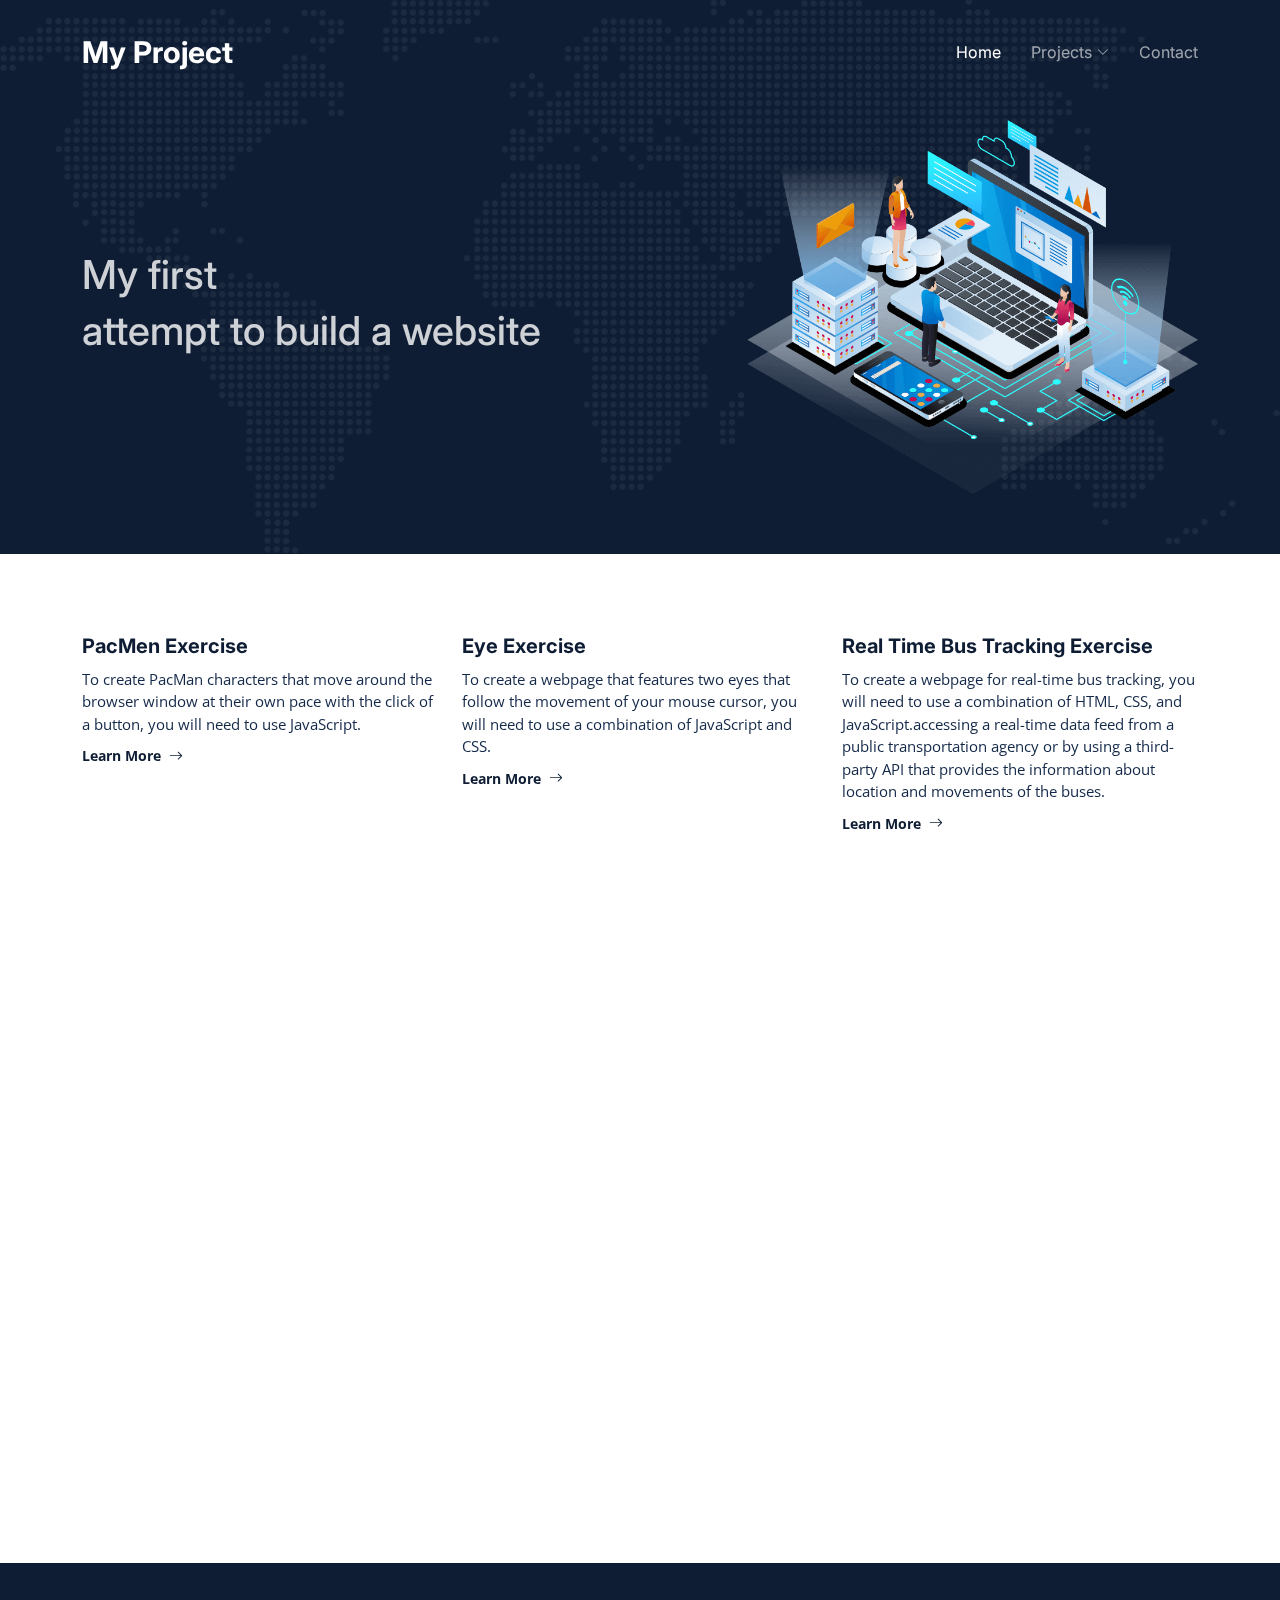
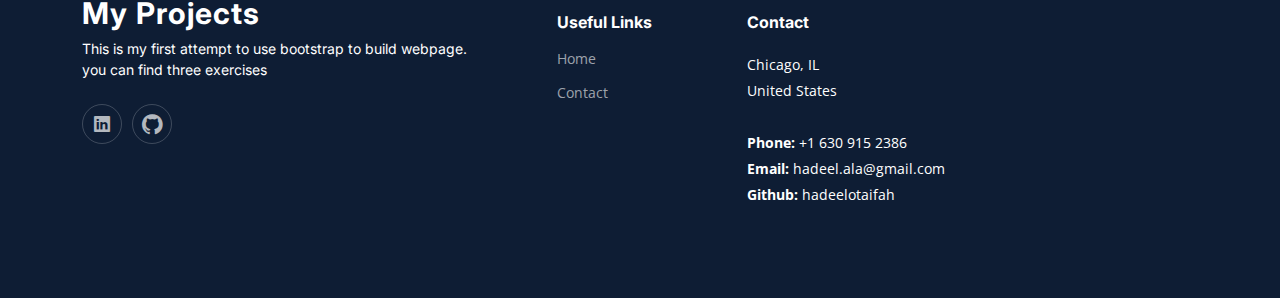
<file: index.html>
<!DOCTYPE html>
<html lang="en">

<head>
  <meta charset="utf-8">
  <meta content="width=device-width, initial-scale=1.0" name="viewport">

  <title>My Project</title>
  <meta content="" name="description">
  <meta content="" name="keywords">

  <!-- Favicons -->
  <link href="assets/img/grad2.png" rel="icon">
  <link href="assets/img/grad2.png" rel="apple-touch-icon">

  <!-- Google Fonts -->
  <link rel="preconnect" href="https://fonts.googleapis.com">
  <link rel="preconnect" href="https://fonts.gstatic.com" crossorigin>
  <link href="https://fonts.googleapis.com/css2?family=Open+Sans:ital,wght@0,300;0,400;0,500;0,600;0,700;1,300;1,400;1,600;1,700&family=Poppins:ital,wght@0,300;0,400;0,500;0,600;0,700;1,300;1,400;1,500;1,600;1,700&family=Inter:ital,wght@0,300;0,400;0,500;0,600;0,700;1,300;1,400;1,500;1,600;1,700&display=swap" rel="stylesheet">

  <!-- Vendor CSS Files -->
  <link href="assets/vendor/bootstrap/css/bootstrap.min.css" rel="stylesheet">
  <link href="assets/vendor/bootstrap-icons/bootstrap-icons.css" rel="stylesheet">
  <link href="assets/vendor/fontawesome-free/css/all.min.css" rel="stylesheet">
  <link href="assets/vendor/glightbox/css/glightbox.min.css" rel="stylesheet">
  <link href="assets/vendor/swiper/swiper-bundle.min.css" rel="stylesheet">
  <link href="assets/vendor/aos/aos.css" rel="stylesheet">

  <!-- Template Main CSS File -->
  <link href="assets/css/main.css" rel="stylesheet">

  <!-- =======================================================
  * Template Name: Logis - v1.3.0
  * Template URL: https://bootstrapmade.com/logis-bootstrap-logistics-website-template/
  * Author: BootstrapMade.com
  * License: https://bootstrapmade.com/license/
  ======================================================== -->
</head>

<body>

  <!-- ======= Header ======= -->
  <header id="header" class="header d-flex align-items-center fixed-top">

  </header><!-- End Header -->
  <!-- End Header -->
 

  <!-- ======= Hero Section ======= -->
  <section id="hero" class="hero d-flex align-items-center">
    <div class="container">
      <div class="row gy-4 d-flex justify-content-between">
        <div class="col-lg-6 order-2 order-lg-1 d-flex flex-column justify-content-center">
          <h1 data-aos="fade-up">My first</h1>
          <h1 data-aos="fade-up" data-aos-delay="100">attempt to build a website</h1>

          
          
        </div>

        <div class="col-lg-5 order-1 order-lg-2 hero-img" data-aos="zoom-out">
          <img src="assets\img\hero-img.png" class="img-fluid mb-3 mb-lg-0" alt="">
          
        </div>

      </div>
    </div>
  </section><!-- End Hero Section -->

  <main id="main">

    <!-- ======= Featured Services Section ======= -->
    <section id="featured-services" class="featured-services">
      <div class="container">

        <div class="row gy-4">

          <div class="col-lg-4 col-md-6 service-item d-flex" data-aos="fade-up">
            <div> 
            
            </div>
            <div>
              <h4 class="title">PacMen Exercise</h4>
              <p class="description">To create PacMan characters that move around the browser window at their own pace with the click of a button, you will need to use JavaScript.</p>
              <a href="Project1.html" class="readmore stretched-link"><span>Learn More</span><i class="bi bi-arrow-right"></i></a>
            </div>
          </div>
          <!-- End Service Item -->

          <div class="col-lg-4 col-md-6 service-item d-flex" data-aos="fade-up" data-aos-delay="100">
            <div> </div>
            <div>
              <h4 class="title">Eye Exercise </h4>
              <p class="description">To create a webpage that features two eyes that follow the movement of your mouse cursor, you will need to use a combination of JavaScript and CSS. </p>
              <a href="project2.html" class="readmore stretched-link"><span>Learn More</span><i class="bi bi-arrow-right"></i></a>
            </div>
          </div><!-- End Service Item -->

          <div class="col-lg-4 col-md-6 service-item d-flex" data-aos="fade-up" data-aos-delay="200">
            
            <div>
              <h4 class="title">Real Time Bus Tracking Exercise </h4>
              <p class="description">To create a webpage for real-time bus tracking, you will need to use a combination of HTML, CSS, and JavaScript.accessing a real-time data feed from a public transportation agency or by using a third-party API that provides the information about location and movements of the buses.</p>
              <a href="project3.html" class="readmore stretched-link"><span>Learn More</span><i class="bi bi-arrow-right"></i></a>
            </div>
          </div><!-- End Service Item -->

        </div>

      </div>
    </section><!-- End Featured Services Section -->

    <!-- ======= About Us Section ======= -->
    <section id="about" class="about pt-0">
      <div class="container" data-aos="fade-up">

        <div class="row gy-4">
          <div class="col-lg-6 position-relative align-self-start order-lg-last order-first">
            <img src="assets\img\icon3s.jpeg" class="img-fluid" alt=""  width="500"  style="vertical-align:middle;margin:50px 0px">
            
          </div>
          <div class="col-lg-6 content order-last  order-lg-first">
            <h3>About ME</h3>
            <p>
              My name is Hadeel Otaifah and I am a mechanical engineer with more than 7 years of experience in this field. I have been responsible for the design and development of various mechanical systems and components, as well as their testing and deployment.

I am currently studying Software Development to expand my skill set and further my career. I am passionate about using my technical expertise to change my life and am always looking for new opportunities to learn and grow.
            </p>
            <ul>
              <li data-aos="fade-up" data-aos-delay="100">
                <img src="assets\img\icon3s.jpeg"  width="50"  style="vertical-align:middle;margin:0px 30px">

                <div>
                  <h5>Graduation</h5>
                  <p> University Of Technology<br>
                   IRAQ - Baghdad<br>
                   2001<br>
                </p>
                </div>
              </li>
              
              <li data-aos="fade-up" data-aos-delay="300">
                <img src="assets\img\con2.png"  width="40"  style="vertical-align:middle;margin:0px 30px">

                <div>
                  <h5>Contact</h5>
                  <p>
                    Chicago, IL<br>
                    United States <br><br>
                    <strong>Phone:</strong> +1 630 915 2386<br>
                    <strong>Email:</strong> hadeel.ala@gmail.com<br>
                    
                  </p>
                </div>
              </li>
            </ul>
          </div>
        </div>

      </div>
    </section><!-- End About Us Section -->

    
    

  </main><!-- End #main -->

  <!-- ======= Footer ======= -->
  <footer id="footer" class="footer">

    

  </footer><!-- End Footer -->
  <!-- End Footer -->

  <a href="#" class="scroll-top d-flex align-items-center justify-content-center"><i class="bi bi-arrow-up-short"></i></a>

  <div id="preloader"></div>

  <!-- Vendor JS Files -->
  <script src="assets/vendor/bootstrap/js/bootstrap.bundle.min.js"></script>
  <script src="assets/vendor/purecounter/purecounter_vanilla.js"></script>
  <script src="assets/vendor/glightbox/js/glightbox.min.js"></script>
  <script src="assets/vendor/swiper/swiper-bundle.min.js"></script>
  <script src="assets/vendor/aos/aos.js"></script>
  <script src="assets/vendor/php-email-form/validate.js"></script>
  <link rel="stylesheet" href="https://cdnjs.cloudflare.com/ajax/libs/font-awesome/4.7.0/css/font-awesome.min.css">
  <!-- menus JS Files -->
  <script src="assets/menu/menu-data.js"></script>
  <script src="assets/menu/menu-gen.js"></script>
  <!-- footer JS Files -->
  <script src="assets/menu/footer-gen.js"></script>
  
  


  <!-- Template Main JS File -->
  <script src="assets/js/main.js"></script>

</body>

</html>
</file>
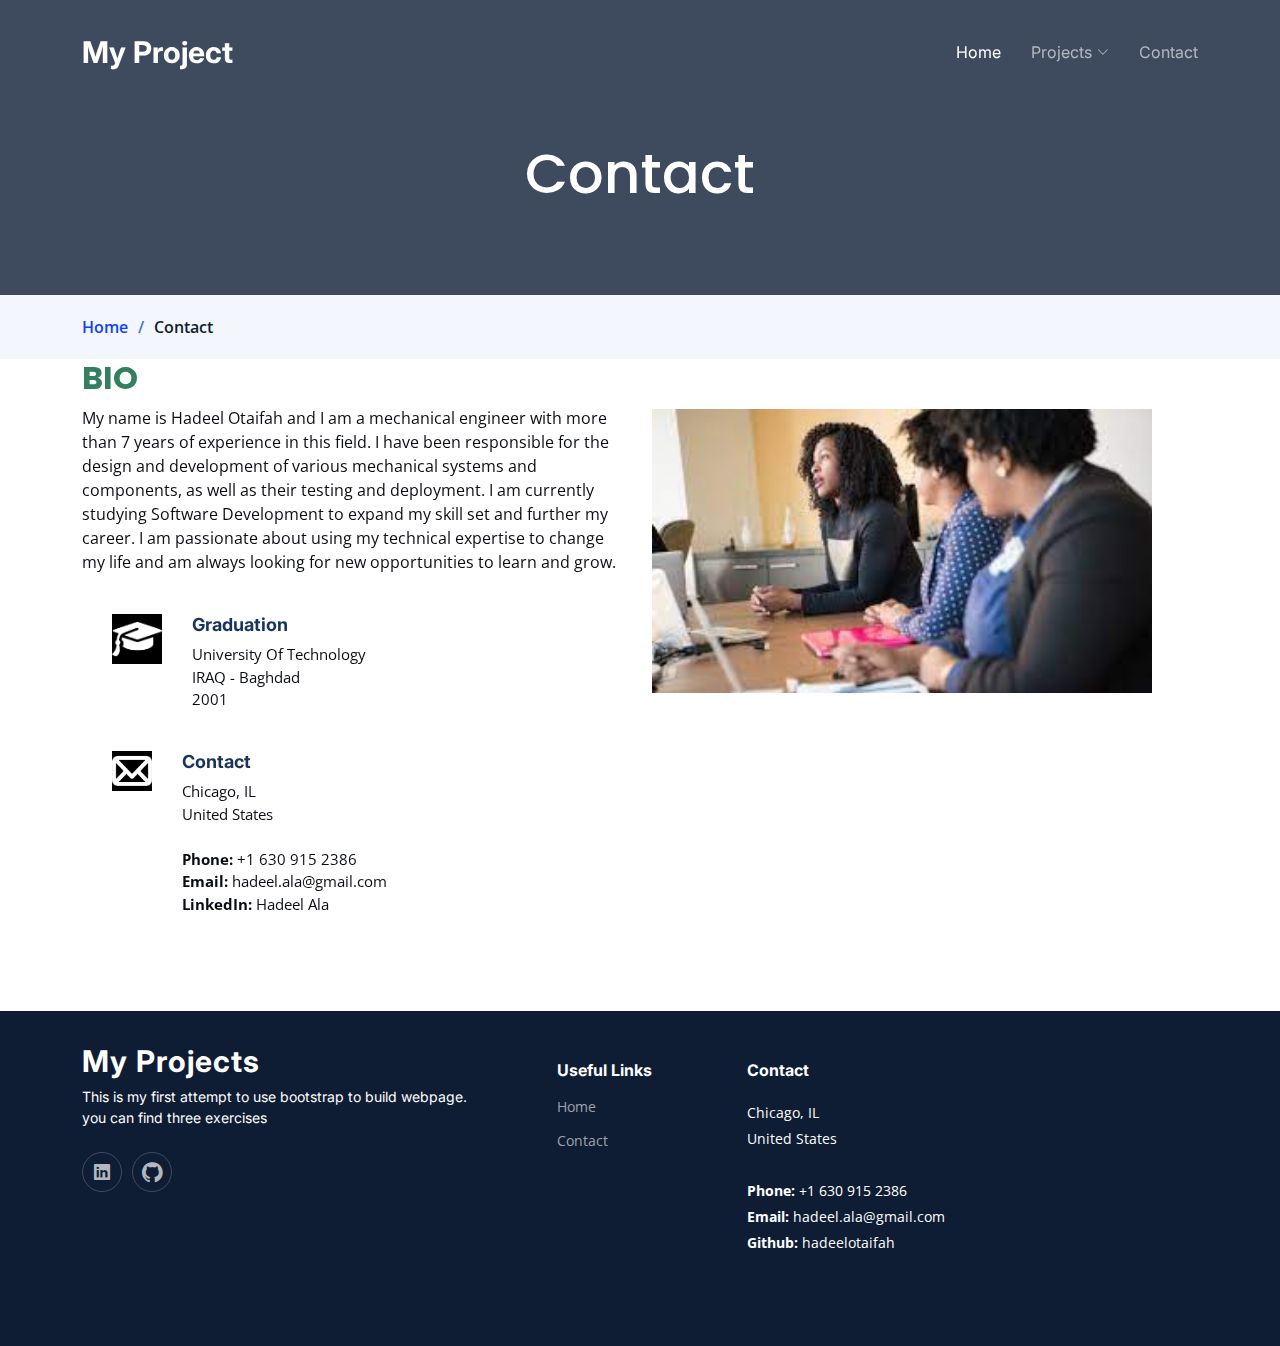
<file: contact.html>
<!DOCTYPE html>
<html lang="en">

<head>
  <meta charset="utf-8">
  <meta content="width=device-width, initial-scale=1.0" name="viewport">

  <title>My Project</title>
  <meta content="" name="description">
  <meta content="" name="keywords">

  <!-- Favicons -->
  <link href="assets/img/grad2.png" rel="icon">
  <link href="assets/img/grad2.png" rel="apple-touch-icon">

  <!-- Google Fonts -->
  <link rel="preconnect" href="https://fonts.googleapis.com">
  <link rel="preconnect" href="https://fonts.gstatic.com" crossorigin>
  <link href="https://fonts.googleapis.com/css2?family=Open+Sans:ital,wght@0,300;0,400;0,500;0,600;0,700;1,300;1,400;1,600;1,700&family=Poppins:ital,wght@0,300;0,400;0,500;0,600;0,700;1,300;1,400;1,500;1,600;1,700&family=Inter:ital,wght@0,300;0,400;0,500;0,600;0,700;1,300;1,400;1,500;1,600;1,700&display=swap" rel="stylesheet">

  <!-- Vendor CSS Files -->
  <link href="assets/vendor/bootstrap/css/bootstrap.min.css" rel="stylesheet">
  <link href="assets/vendor/bootstrap-icons/bootstrap-icons.css" rel="stylesheet">
  <link href="assets/vendor/fontawesome-free/css/all.min.css" rel="stylesheet">
  <link href="assets/vendor/glightbox/css/glightbox.min.css" rel="stylesheet">
  <link href="assets/vendor/swiper/swiper-bundle.min.css" rel="stylesheet">
  <link href="assets/vendor/aos/aos.css" rel="stylesheet">

  <!-- Template Main CSS File -->
  <link href="assets/css/main.css" rel="stylesheet">

  <!-- =======================================================
  * Template Name: Logis - v1.3.0
  * Template URL: https://bootstrapmade.com/logis-bootstrap-logistics-website-template/
  * Author: BootstrapMade.com
  * License: https://bootstrapmade.com/license/
  ======================================================== -->
</head>

<body>

  <!-- ======= Header ======= -->
  <header id="header" class="header d-flex align-items-center fixed-top">
    
  </header><!-- End Header -->
  <!-- End Header -->

  <main id="main">

    <!-- ======= Breadcrumbs ======= -->
    <div class="breadcrumbs">
      <div class="page-header d-flex align-items-center">
        <div class="container position-relative">
          <div class="row d-flex justify-content-center">
            <div class="col-lg-6 text-center">
              <h2>Contact</h2>

              
           
                
              </div>
          </div>
        </div>
      </div>
      <nav>
        <div class="container">
          <ol>
            <li><a href="index.html">Home</a></li>
            <li>Contact</li>
          </ol>
        </div>
      </nav>
    </div><!-- End Breadcrumbs -->

    <!-- ======= About Us Section ======= -->
    <section id="about" class="about pt-0">
      <div class="container" data-aos="fade-up">

        <div class="row gy-4">
          <div class="col-lg-6 position-relative align-self-start order-lg-last order-first">
            <img src="assets\img\team.jpeg" class="img-fluid" alt=""  width="500"  style="vertical-align:middle;margin:50px 0px">
         
          </div>
          <div class="col-lg-6 content order-last  order-lg-first">
            <h3>BIO</h3>
            <h> My name is Hadeel Otaifah and I am a mechanical engineer with more than 7 years of experience in this field. I have been responsible for the design and development of various mechanical systems and components, as well as their testing and deployment.

              I am currently studying Software Development to expand my skill set and further my career. I am passionate about using my technical expertise to change my life and am always looking for new opportunities to learn and grow.</h>
            <ul>
              <li data-aos="fade-up" data-aos-delay="100">
                <img src="assets\img\grad2.png"  width="50"  style="vertical-align:middle;margin:0px 30px">

                <div>
                  <h5>Graduation</h5>
                  <p> University Of Technology<br>
                   IRAQ - Baghdad<br>
                   2001<br>
                </p>
                </div>
              </li>
              
              <li data-aos="fade-up" data-aos-delay="300">
                <img src="assets\img\con2.png"  width="40"  style="vertical-align:middle;margin:0px 30px">
                <div>
                  <h5>Contact</h5>
                  <p>
                    Chicago, IL<br>
                    United States <br><br>
                    <strong>Phone:</strong> +1 630 915 2386<br>
                    <strong>Email:</strong> hadeel.ala@gmail.com<br>
                    <strong>LinkedIn:</strong> Hadeel Ala<br>
                  </p>
                </div>
              </li>
            </ul>
          </div>
        </div>

      </div>
    </section><!-- End About Us Section -->

  </main><!-- End #main -->

  <!-- ======= Footer ======= -->
  <footer id="footer" class="footer">

    <div class="container">
      <div class="row gy-4">
        <div class="col-lg-5 col-md-12 footer-info">
          <a href="index.html" class="logo d-flex align-items-center">
            <span>Logis</span>
          </a>
          <p>Cras fermentum odio eu feugiat lide par naso tierra. Justo eget nada terra videa magna derita valies darta donna mare fermentum iaculis eu non diam phasellus.</p>
          <div class="social-links d-flex mt-4">
            <a href="#" class="twitter"><i class="bi bi-twitter"></i></a>
            <a href="#" class="facebook"><i class="bi bi-facebook"></i></a>
            <a href="#" class="instagram"><i class="bi bi-instagram"></i></a>
            <a href="#" class="linkedin"><i class="bi bi-linkedin"></i></a>
          </div>
        </div>

        <div class="col-lg-2 col-6 footer-links">
          <h4>Useful Links</h4>
          <ul>
            <li><a href="#">Home</a></li>
            <li><a href="#">About us</a></li>
            <li><a href="#">Services</a></li>
            <li><a href="#">Terms of service</a></li>
            <li><a href="#">Privacy policy</a></li>
          </ul>
        </div>

        <div class="col-lg-2 col-6 footer-links">
          <h4>Our Services</h4>
          <ul>
            <li><a href="#">Web Design</a></li>
            <li><a href="#">Web Development</a></li>
            <li><a href="#">Product Management</a></li>
            <li><a href="#">Marketing</a></li>
            <li><a href="#">Graphic Design</a></li>
          </ul>
        </div>

        <div class="col-lg-3 col-md-12 footer-contact text-center text-md-start">
          <h4>Contact Us</h4>
          <p>
            A108 Adam Street <br>
            New York, NY 535022<br>
            United States <br><br>
            <strong>Phone:</strong> +1 5589 55488 55<br>
            <strong>Email:</strong> info@example.com<br>
          </p>

        </div>

      </div>
    </div>

    <div class="container mt-4">
      <div class="copyright">
        &copy; Copyright <strong><span>Logis</span></strong>. All Rights Reserved
      </div>
      <div class="credits">
        <!-- All the links in the footer should remain intact. -->
        <!-- You can delete the links only if you purchased the pro version. -->
        <!-- Licensing information: https://bootstrapmade.com/license/ -->
        <!-- Purchase the pro version with working PHP/AJAX contact form: https://bootstrapmade.com/logis-bootstrap-logistics-website-template/ -->
        Designed by <a href="https://bootstrapmade.com/">BootstrapMade</a>
      </div>
    </div>

  </footer><!-- End Footer -->
  <!-- End Footer -->

  <a href="#" class="scroll-top d-flex align-items-center justify-content-center"><i class="bi bi-arrow-up-short"></i></a>

  <div id="preloader"></div>

  <!-- Vendor JS Files -->
  <script src="assets/vendor/bootstrap/js/bootstrap.bundle.min.js"></script>
  <script src="assets/vendor/purecounter/purecounter_vanilla.js"></script>
  <script src="assets/vendor/glightbox/js/glightbox.min.js"></script>
  <script src="assets/vendor/swiper/swiper-bundle.min.js"></script>
  <script src="assets/vendor/aos/aos.js"></script>
  <script src="assets/vendor/php-email-form/validate.js"></script>
  <link rel="stylesheet" href="https://cdnjs.cloudflare.com/ajax/libs/font-awesome/4.7.0/css/font-awesome.min.css">
   <!-- menus JS Files -->
   <script src="assets/menu/menu-data.js"></script>
   <script src="assets/menu/menu-gen.js"></script>
 

  <!-- Template Main JS File -->
  <script src="assets/js/main.js"></script>
  <!-- footer JS Files -->
  <script src="assets/menu/footer-gen.js"></script>
  

</body>

</html>
</file>
<file: assets/css/main.css>
/**
* Template Name: Logis - v1.3.0
* Template URL: https://bootstrapmade.com/logis-bootstrap-logistics-website-template/
* Author: BootstrapMade.com
* License: https://bootstrapmade.com/license/
*/

/*--------------------------------------------------------------
# Set main reusable colors and fonts using CSS variables
# Learn more about CSS variables at https://developer.mozilla.org/en-US/docs/Web/CSS/Using_CSS_custom_properties
--------------------------------------------------------------*/
/* Fonts */
:root {
  --font-default: "Open Sans", system-ui, -apple-system, "Segoe UI", Roboto, "Helvetica Neue", Arial, "Noto Sans", "Liberation Sans", sans-serif, "Apple Color Emoji", "Segoe UI Emoji", "Segoe UI Symbol", "Noto Color Emoji";
  --font-primary: "Inter", sans-serif;
  --font-secondary: "Poppins", sans-serif;
}

/* Colors */
:root {
  --color-default: #0a0d13;
  --color-primary: #0d42ff;
  --color-secondary: #0e1d34;
}

/* Smooth scroll behavior */
:root {
  scroll-behavior: smooth;
}

/*--------------------------------------------------------------
# General
--------------------------------------------------------------*/
body {
  font-family: var(--font-default);
  color: var(--color-default);
}

a {
  color: var(--color-primary);
  text-decoration: none;
}

a:hover {
  color: #406aff;
  text-decoration: none;
}

h1,
h2,
h3,
h4,
h5,
h6 {
  font-family: var(--font-primary);
}

/*--------------------------------------------------------------
# Sections & Section Header
--------------------------------------------------------------*/
section {
  padding: 80px 0;
  overflow: hidden;
}

.section-header {
  text-align: center;
  padding: 30px 0;
  position: relative;
}

.section-header h2 {
  font-size: 32px;
  font-weight: 700;
  text-transform: uppercase;
  margin-bottom: 20px;
  padding-bottom: 0;
  color: #001973;
  position: relative;
  z-index: 2;
  margin-bottom: 20px;
  padding-bottom: 20px;
  position: relative;
}

.section-header h2:after {
  content: "";
  position: absolute;
  display: block;
  width: 50px;
  height: 3px;
  background: var(--color-primary);
  left: 0;
  right: 0;
  bottom: 0;
  margin: auto;
}

.section-header span {
  position: absolute;
  top: 46px;
  color: rgba(14, 29, 52, 0.06);
  left: 0;
  right: 0;
  z-index: 1;
  font-weight: 700;
  font-size: 56px;
  text-transform: uppercase;
  line-height: 0;
}

.section-header p {
  margin-bottom: 0;
  position: relative;
  z-index: 2;
}

@media (max-width: 640px) {
  .section-header h2 {
    font-size: 28px;
    margin-bottom: 15px;
  }

  .section-header span {
    font-size: 38px;
  }
}

/*--------------------------------------------------------------
# Breadcrumbs
--------------------------------------------------------------*/
.breadcrumbs .page-header {
  padding: 140px 0 80px 0;
  position: relative;
  background-size: cover;
  background-position: center;
  background-repeat: no-repeat;
}

.breadcrumbs .page-header:before {
  content: "";
  background-color: rgba(14, 29, 52, 0.8);
  position: absolute;
  inset: 0;
}

.breadcrumbs .page-header h2 {
  font-size: 56px;
  font-weight: 500;
  color: #fff;
  font-family: var(--font-secondary);
}

.breadcrumbs .page-header p {
  color: rgba(255, 255, 255, 0.8);
}

.breadcrumbs nav {
  background-color: #f3f6fc;
  padding: 20px 0;
}

.breadcrumbs nav ol {
  display: flex;
  flex-wrap: wrap;
  list-style: none;
  margin: 0;
  padding: 0;
  font-size: 16px;
  font-weight: 600;
  color: var(--color-secondary);
}

.breadcrumbs nav ol a {
  color: var(--color-primary);
  transition: 0.3s;
}

.breadcrumbs nav ol a:hover {
  text-decoration: underline;
}

.breadcrumbs nav ol li+li {
  padding-left: 10px;
}

.breadcrumbs nav ol li+li::before {
  display: inline-block;
  padding-right: 10px;
  color: #4278cc;
  content: "/";
}

/*--------------------------------------------------------------
# Scroll top button
--------------------------------------------------------------*/
.scroll-top {
  position: fixed;
  visibility: hidden;
  opacity: 0;
  right: 15px;
  bottom: 15px;
  z-index: 99999;
  background: var(--color-primary);
  width: 40px;
  height: 40px;
  border-radius: 4px;
  transition: all 0.4s;
}

.scroll-top i {
  font-size: 24px;
  color: #fff;
  line-height: 0;
}

.scroll-top:hover {
  background: rgba(13, 66, 255, 0.8);
  color: #fff;
}

.scroll-top.active {
  visibility: visible;
  opacity: 1;
}

/*--------------------------------------------------------------
# Preloader
--------------------------------------------------------------*/
#preloader {
  position: fixed;
  inset: 0;
  z-index: 9999;
  overflow: hidden;
  background: #fff;
  transition: all 0.6s ease-out;
  width: 100%;
  height: 100vh;
}

#preloader:before,
#preloader:after {
  content: "";
  position: absolute;
  border: 4px solid var(--color-primary);
  border-radius: 50%;
  -webkit-animation: animate-preloader 2s cubic-bezier(0, 0.2, 0.8, 1) infinite;
  animation: animate-preloader 2s cubic-bezier(0, 0.2, 0.8, 1) infinite;
}

#preloader:after {
  -webkit-animation-delay: -0.5s;
  animation-delay: -0.5s;
}

@-webkit-keyframes animate-preloader {
  0% {
    width: 10px;
    height: 10px;
    top: calc(50% - 5px);
    left: calc(50% - 5px);
    opacity: 1;
  }

  100% {
    width: 72px;
    height: 72px;
    top: calc(50% - 36px);
    left: calc(50% - 36px);
    opacity: 0;
  }
}

@keyframes animate-preloader {
  0% {
    width: 10px;
    height: 10px;
    top: calc(50% - 5px);
    left: calc(50% - 5px);
    opacity: 1;
  }

  100% {
    width: 72px;
    height: 72px;
    top: calc(50% - 36px);
    left: calc(50% - 36px);
    opacity: 0;
  }
}

/*--------------------------------------------------------------
# Disable aos animation delay on mobile devices
--------------------------------------------------------------*/
@media screen and (max-width: 768px) {
  [data-aos-delay] {
    transition-delay: 0 !important;
  }
}

/*--------------------------------------------------------------
# Header
--------------------------------------------------------------*/
.header {
  transition: all 0.5s;
  z-index: 997;
  padding: 30px 0;
}

.header.sticked {
  background: rgba(14, 29, 52, 0.9);
  padding: 15px 0;
  box-shadow: 0px 2px 20px rgba(14, 29, 52, 0.1);
}

.header .logo img {
  max-height: 40px;
  margin-right: 6px;
}

.header .logo h1 {
  font-size: 30px;
  margin: 0;
  font-weight: 700;
  color: #fff;
  font-family: var(--font-primary);
}

/*--------------------------------------------------------------
# Desktop Navigation
--------------------------------------------------------------*/
@media (min-width: 1280px) {
  .navbar {
    padding: 0;
  }

  .navbar ul {
    margin: 0;
    padding: 0;
    display: flex;
    list-style: none;
    align-items: center;
  }

  .navbar li {
    position: relative;
  }

  .navbar a,
  .navbar a:focus {
    display: flex;
    align-items: center;
    justify-content: space-between;
    padding: 10px 0 10px 30px;
    font-family: var(--font-primary);
    font-size: 16px;
    font-weight: 400;
    color: rgba(255, 255, 255, 0.6);
    white-space: nowrap;
    transition: 0.3s;
  }

  .navbar a i,
  .navbar a:focus i {
    font-size: 12px;
    line-height: 0;
    margin-left: 5px;
  }

  .navbar a:hover,
  .navbar .active,
  .navbar .active:focus,
  .navbar li:hover>a {
    color: #fff;
  }

  .navbar .get-a-quote,
  .navbar .get-a-quote:focus {
    background: var(--color-primary);
    padding: 8px 20px;
    margin-left: 30px;
    border-radius: 4px;
    color: #fff;
  }

  .navbar .get-a-quote:hover,
  .navbar .get-a-quote:focus:hover {
    color: #fff;
    background: #2756ff;
  }

  .navbar .dropdown ul {
    display: block;
    position: absolute;
    left: 14px;
    top: calc(100% + 30px);
    margin: 0;
    padding: 10px 0;
    z-index: 99;
    opacity: 0;
    visibility: hidden;
    background: #fff;
    box-shadow: 0px 0px 30px rgba(127, 137, 161, 0.25);
    transition: 0.3s;
    border-radius: 4px;
  }

  .navbar .dropdown ul li {
    min-width: 200px;
  }

  .navbar .dropdown ul a {
    padding: 10px 20px;
    font-size: 15px;
    text-transform: none;
    font-weight: 400;
    color: var(--color-secondary);
  }

  .navbar .dropdown ul a i {
    font-size: 12px;
  }

  .navbar .dropdown ul a:hover,
  .navbar .dropdown ul .active:hover,
  .navbar .dropdown ul li:hover>a {
    color: var(--color-primary);
  }

  .navbar .dropdown:hover>ul {
    opacity: 1;
    top: 100%;
    visibility: visible;
  }

  .navbar .dropdown .dropdown ul {
    top: 0;
    left: calc(100% - 30px);
    visibility: hidden;
  }

  .navbar .dropdown .dropdown:hover>ul {
    opacity: 1;
    top: 0;
    left: 100%;
    visibility: visible;
  }
}

@media (min-width: 1280px) and (max-width: 1366px) {
  .navbar .dropdown .dropdown ul {
    left: -90%;
  }

  .navbar .dropdown .dropdown:hover>ul {
    left: -100%;
  }
}

@media (min-width: 1280px) {

  .mobile-nav-show,
  .mobile-nav-hide {
    display: none;
  }
}

/*--------------------------------------------------------------
# Mobile Navigation
--------------------------------------------------------------*/
@media (max-width: 1279px) {
  .navbar {
    position: fixed;
    top: 0;
    right: -100%;
    width: 100%;
    max-width: 400px;
    bottom: 0;
    transition: 0.3s;
    z-index: 9997;
  }

  .navbar ul {
    position: absolute;
    inset: 0;
    padding: 50px 0 10px 0;
    margin: 0;
    background: rgba(14, 29, 52, 0.9);
    overflow-y: auto;
    transition: 0.3s;
    z-index: 9998;
  }

  .navbar a,
  .navbar a:focus {
    display: flex;
    align-items: center;
    justify-content: space-between;
    padding: 12px 20px;
    font-family: var(--font-primary);
    font-size: 16px;
    font-weight: 500;
    color: rgba(255, 255, 255, 0.7);
    white-space: nowrap;
    transition: 0.3s;
  }

  .navbar a i,
  .navbar a:focus i {
    font-size: 12px;
    line-height: 0;
    margin-left: 5px;
  }

  .navbar a:hover,
  .navbar .active,
  .navbar .active:focus,
  .navbar li:hover>a {
    color: #fff;
  }

  .navbar .get-a-quote,
  .navbar .get-a-quote:focus {
    background: var(--color-primary);
    padding: 8px 20px;
    border-radius: 4px;
    margin: 15px;
    color: #fff;
  }

  .navbar .get-a-quote:hover,
  .navbar .get-a-quote:focus:hover {
    color: #fff;
    background: rgba(13, 66, 255, 0.8);
  }

  .navbar .dropdown ul,
  .navbar .dropdown .dropdown ul {
    position: static;
    display: none;
    padding: 10px 0;
    margin: 10px 20px;
    transition: all 0.5s ease-in-out;
    border: 1px solid #19335c;
  }

  .navbar .dropdown>.dropdown-active,
  .navbar .dropdown .dropdown>.dropdown-active {
    display: block;
  }

  .mobile-nav-show {
    color: #fff;
    font-size: 28px;
    cursor: pointer;
    line-height: 0;
    transition: 0.5s;
    z-index: 9999;
    margin-right: 10px;
  }

  .mobile-nav-hide {
    color: #fff;
    font-size: 32px;
    cursor: pointer;
    line-height: 0;
    transition: 0.5s;
    position: fixed;
    right: 20px;
    top: 20px;
    z-index: 9999;
  }

  .mobile-nav-active {
    overflow: hidden;
  }

  .mobile-nav-active .navbar {
    right: 0;
  }

  .mobile-nav-active .navbar:before {
    content: "";
    position: fixed;
    inset: 0;
    background: rgba(14, 29, 52, 0.8);
    z-index: 9996;
  }
}

/*--------------------------------------------------------------
# Featured Services Section
--------------------------------------------------------------*/
.featured-services .service-item {
  position: relative;
  height: 100%;
  margin-bottom: 20px;
}

.featured-services .service-item .icon {
  margin-right: 20px;
}

.featured-services .service-item .icon i {
  color: #32805f;
  font-size: 48px;
  transition: 0.3s;
}

.featured-services .service-item:hover .icon {
  background: #fff;
}

.featured-services .service-item:hover .icon i {
  color: var(--color-primary);
}

.featured-services .service-item .title {
  font-weight: 700;
  margin-bottom: 10px;
  font-size: 20px;
  color: var(--color-secondary);
  transition: 0.3s;
}

.featured-services .service-item .description {
  font-size: 15px;
  color: #132848;
  margin-bottom: 10px;
}

.featured-services .service-item .readmore {
  display: flex;
  align-items: center;
  color: var(--color-secondary);
  transition: 0.3s;
  font-weight: 700;
  font-size: 14px;
}

.featured-services .service-item .readmore i {
  margin-left: 8px;
}

.featured-services .service-item:hover .title,
.featured-services .service-item:hover .readmore,
.featured-services .service-item:hover .icon i {
  color: var(--color-primary);
}

/*--------------------------------------------------------------
# About Us Section
--------------------------------------------------------------*/
.about .content h3 {
  font-weight: 700;
  font-size: 32px;
  font-family: var(--font-secondary);
  color: #32805f;
}

.about .content ul {
  list-style: none;
  padding: 0;
}

.about .content ul li {
  display: flex;
  align-items: flex-start;
  margin-top: 40px;
}

.about .content ul i {
  flex-shrink: 0;
  font-size: 48px;
  color: var(--color-primary);
  margin-right: 20px;
  line-height: 0;
}

.about .content ul h5 {
  font-size: 18px;
  font-weight: 700;
  color: #19335c;
}

.about .content ul p {
  font-size: 15px;
}

.about .content p:last-child {
  margin-bottom: 0;
}

.about .play-btn {
  width: 94px;
  height: 94px;
  background: radial-gradient(var(--color-primary) 50%, rgba(13, 66, 255, 0.4) 52%);
  border-radius: 50%;
  display: block;
  position: absolute;
  left: calc(50% - 47px);
  top: calc(50% - 47px);
  overflow: hidden;
}

.about .play-btn:before {
  content: "";
  position: absolute;
  width: 120px;
  height: 120px;
  -webkit-animation-delay: 0s;
  animation-delay: 0s;
  -webkit-animation: pulsate-btn 2s;
  animation: pulsate-btn 2s;
  -webkit-animation-direction: forwards;
  animation-direction: forwards;
  -webkit-animation-iteration-count: infinite;
  animation-iteration-count: infinite;
  -webkit-animation-timing-function: steps;
  animation-timing-function: steps;
  opacity: 1;
  border-radius: 50%;
  border: 5px solid rgba(13, 66, 255, 0.7);
  top: -15%;
  left: -15%;
  background: rgba(198, 16, 0, 0);
}

.about .play-btn:after {
  content: "";
  position: absolute;
  left: 50%;
  top: 50%;
  transform: translateX(-40%) translateY(-50%);
  width: 0;
  height: 0;
  border-top: 10px solid transparent;
  border-bottom: 10px solid transparent;
  border-left: 15px solid #fff;
  z-index: 100;
  transition: all 400ms cubic-bezier(0.55, 0.055, 0.675, 0.19);
}

.about .play-btn:hover:before {
  content: "";
  position: absolute;
  left: 50%;
  top: 50%;
  transform: translateX(-40%) translateY(-50%);
  width: 0;
  height: 0;
  border: none;
  border-top: 10px solid transparent;
  border-bottom: 10px solid transparent;
  border-left: 15px solid #fff;
  z-index: 200;
  -webkit-animation: none;
  animation: none;
  border-radius: 0;
}

.about .play-btn:hover:after {
  border-left: 15px solid var(--color-primary);
  transform: scale(20);
}

@-webkit-keyframes pulsate-btn {
  0% {
    transform: scale(0.6, 0.6);
    opacity: 1;
  }

  100% {
    transform: scale(1, 1);
    opacity: 0;
  }
}

@keyframes pulsate-btn {
  0% {
    transform: scale(0.6, 0.6);
    opacity: 1;
  }

  100% {
    transform: scale(1, 1);
    opacity: 0;
  }
}

/*--------------------------------------------------------------
# Services Section
--------------------------------------------------------------*/
.services .card {
  border: 1px solid rgba(14, 29, 52, 0.15);
  background: #fff;
  position: relative;
  border-radius: 0;
  height: 100%;
}

.services .card .card-img {
  overflow: hidden;
  margin-bottom: 15px;
  border-radius: 0;
}

.services .card .card-img img {
  transition: 0.3s ease-in-out;
}

.services .card h3 {
  font-weight: 700;
  font-size: 18px;
  margin-bottom: 5px;
  padding: 10px 30px;
  text-transform: uppercase;
}

.services .card a {
  color: #001973;
  transition: 0.3;
}

.services .card a:hover {
  color: var(--color-primary);
}

.services .card p {
  padding: 0 30px;
  margin-bottom: 30px;
  color: var(--color-secondary);
  font-size: 15px;
}

.services .card:hover .card-img img {
  transform: scale(1.1);
}

/*--------------------------------------------------------------
# Call To Action Section
--------------------------------------------------------------*/
.call-to-action {
  background: linear-gradient(rgba(14, 29, 52, 0.6), rgba(14, 29, 52, 0.8)), url("../img/cta-bg.jpg") center center;
  background-size: cover;
  padding: 100px 0;
}

@media (min-width: 1365px) {
  .call-to-action {
    background-attachment: fixed;
  }
}

.call-to-action h3 {
  color: #fff;
  font-size: 28px;
  font-weight: 700;
}

.call-to-action p {
  color: #fff;
}

.call-to-action .cta-btn {
  font-family: var(--font-primary);
  font-weight: 500;
  font-size: 16px;
  letter-spacing: 1px;
  display: inline-block;
  padding: 12px 40px;
  border-radius: 5px;
  transition: 0.5s;
  margin: 10px;
  border: 2px solid #fff;
  color: #fff;
}

.call-to-action .cta-btn:hover {
  background: var(--color-primary);
  border: 2px solid var(--color-primary);
}

/*--------------------------------------------------------------
# Features Section
--------------------------------------------------------------*/
.features {
  padding-top: 80px;
}

.features .features-item+.features-item {
  margin-top: 100px;
}

@media (max-width: 640px) {
  .features .features-item+.features-item {
    margin-top: 40px;
  }
}

.features .features-item h3 {
  font-weight: 600;
  font-size: 26px;
  color: #001973;
}

.features .features-item ul {
  list-style: none;
  padding: 0;
}

.features .features-item ul li {
  padding-bottom: 10px;
}

.features .features-item ul li:last-child {
  padding-bottom: 0;
}

.features .features-item ul i {
  font-size: 20px;
  padding-right: 4px;
  color: var(--color-primary);
}

.features .features-item p:last-child {
  margin-bottom: 0;
}

/*--------------------------------------------------------------
# Pricing Section
--------------------------------------------------------------*/
.pricing .pricing-item {
  padding: 60px 40px;
  box-shadow: 0 3px 20px -2px rgba(108, 117, 125, 0.15);
  background: #fff;
  height: 100%;
  border-top: 4px solid #fff;
  border-radius: 5px;
}

.pricing h3 {
  font-weight: 600;
  margin-bottom: 15px;
  font-size: 20px;
  color: var(--color-secondary);
}

.pricing h4 {
  font-size: 48px;
  color: var(--color-primary);
  font-weight: 400;
  font-family: var(--font-primary);
  margin-bottom: 25px;
}

.pricing h4 sup {
  font-size: 28px;
}

.pricing h4 span {
  color: rgba(108, 117, 125, 0.8);
  font-size: 18px;
}

.pricing ul {
  padding: 20px 0;
  list-style: none;
  color: #6c757d;
  text-align: left;
  line-height: 20px;
}

.pricing ul li {
  padding: 10px 0;
  display: flex;
  align-items: center;
}

.pricing ul i {
  color: #059652;
  font-size: 24px;
  padding-right: 3px;
}

.pricing ul .na {
  color: rgba(108, 117, 125, 0.5);
}

.pricing ul .na i {
  color: rgba(108, 117, 125, 0.5);
}

.pricing ul .na span {
  text-decoration: line-through;
}

.pricing .buy-btn {
  display: inline-block;
  padding: 12px 35px;
  border-radius: 4px;
  color: var(--color-primary);
  transition: none;
  font-size: 16px;
  font-weight: 500;
  font-family: var(--font-primary);
  transition: 0.3s;
  border: 1px solid var(--color-primary);
}

.pricing .buy-btn:hover {
  background: var(--color-primary);
  color: #fff;
}

.pricing .featured {
  border-top-color: var(--color-primary);
}

.pricing .featured .buy-btn {
  background: var(--color-primary);
  color: #fff;
}

@media (max-width: 992px) {
  .pricing .box {
    max-width: 60%;
    margin: 0 auto 30px auto;
  }
}

@media (max-width: 767px) {
  .pricing .box {
    max-width: 80%;
    margin: 0 auto 30px auto;
  }
}

@media (max-width: 420px) {
  .pricing .box {
    max-width: 100%;
    margin: 0 auto 30px auto;
  }
}

/*--------------------------------------------------------------
# Frequently Asked Questions Section
--------------------------------------------------------------*/
.faq {
  padding-top: 80px;
}

.faq .accordion-item {
  border: 0;
  margin-bottom: 10px;
}

.faq .accordion-collapse {
  border: 0;
}

.faq .accordion-button {
  padding: 15px 30px 20px 60px;
  font-weight: 600;
  border: 0;
  font-size: 18px;
  color: var(--color-default);
  text-align: left;
  background: rgba(14, 29, 52, 0.03);
  border-radius: 5px;
}

.faq .accordion-button:focus {
  box-shadow: none;
}

.faq .accordion-button:not(.collapsed) {
  color: var(--color-primary);
  border-bottom: 0;
  box-shadow: none;
}

.faq .question-icon {
  position: absolute;
  top: 14px;
  left: 25px;
  font-size: 20px;
  color: var(--color-primary);
}

.faq .accordion-button:after {
  position: absolute;
  right: 15px;
  top: 15px;
}

.faq .accordion-body {
  padding: 0 30px 25px 60px;
  border: 0;
  background: rgba(14, 29, 52, 0.03);
  border-radius: 5px;
}

/*--------------------------------------------------------------
# Testimonials Section
--------------------------------------------------------------*/
.testimonials {
  padding: 80px 0;
  background: url("../img/testimonials-bg.jpg") no-repeat;
  background-position: center center;
  background-size: cover;
  position: relative;
}

.testimonials::before {
  content: "";
  position: absolute;
  inset: 0;
  background: rgba(14, 29, 52, 0.7);
}

.testimonials .section-header {
  margin-bottom: 40px;
}

.testimonials .testimonials-carousel,
.testimonials .testimonials-slider {
  overflow: hidden;
}

.testimonials .testimonial-item {
  text-align: center;
  color: #fff;
}

.testimonials .testimonial-item .testimonial-img {
  width: 100px;
  border-radius: 50%;
  border: 6px solid rgba(255, 255, 255, 0.15);
  margin: 0 auto;
}

.testimonials .testimonial-item h3 {
  font-size: 20px;
  font-weight: bold;
  margin: 10px 0 5px 0;
  color: #fff;
}

.testimonials .testimonial-item h4 {
  font-size: 14px;
  color: rgba(255, 255, 255, 0.6);
  margin: 0 0 15px 0;
}

.testimonials .testimonial-item .stars {
  margin-bottom: 15px;
}

.testimonials .testimonial-item .stars i {
  color: #ffc107;
  margin: 0 1px;
}

.testimonials .testimonial-item .quote-icon-left,
.testimonials .testimonial-item .quote-icon-right {
  color: rgba(255, 255, 255, 0.6);
  font-size: 26px;
  line-height: 0;
}

.testimonials .testimonial-item .quote-icon-left {
  display: inline-block;
  left: -5px;
  position: relative;
}

.testimonials .testimonial-item .quote-icon-right {
  display: inline-block;
  right: -5px;
  position: relative;
  top: 10px;
  transform: scale(-1, -1);
}

.testimonials .testimonial-item p {
  font-style: italic;
  margin: 0 auto 15px auto;
}

.testimonials .swiper-pagination {
  margin-top: 20px;
  position: relative;
}

.testimonials .swiper-pagination .swiper-pagination-bullet {
  width: 12px;
  height: 12px;
  background-color: rgba(255, 255, 255, 0.4);
  opacity: 0.5;
}

.testimonials .swiper-pagination .swiper-pagination-bullet-active {
  background-color: #fff;
  opacity: 1;
}

@media (min-width: 992px) {
  .testimonials .testimonial-item p {
    width: 80%;
  }
}

/*--------------------------------------------------------------
# Stats Counter Section
--------------------------------------------------------------*/
.stats-counter .stats-item {
  padding: 30px;
  width: 100%;
}

.stats-counter .stats-item span {
  font-size: 48px;
  display: block;
  color: var(--color-secondary);
  font-weight: 700;
  margin-bottom: 20px;
  padding-bottom: 20px;
  position: relative;
}

.stats-counter .stats-item span:after {
  content: "";
  position: absolute;
  display: block;
  width: 25px;
  height: 3px;
  background: var(--color-primary);
  left: 0;
  right: 0;
  bottom: 0;
  margin: auto;
}

.stats-counter .stats-item p {
  padding: 0;
  margin: 0;
  font-family: var(--font-primary);
  font-size: 15px;
  font-weight: 500;
  color: var(--color-secondary);
}

/*--------------------------------------------------------------
# Our Team Section
--------------------------------------------------------------*/
.team .member {
  text-align: center;
  margin-bottom: 20px;
  background: #fff;
  border: 1px solid rgba(14, 29, 52, 0.15);
}

.team .member img {
  margin: -1px -1px 30px -1px;
}

.team .member .member-content {
  padding: 0 20px 30px 20px;
}

.team .member h4 {
  font-weight: 700;
  margin-bottom: 2px;
  font-size: 18px;
}

.team .member span {
  font-style: italic;
  display: block;
  font-size: 13px;
  color: #6c757d;
}

.team .member p {
  padding-top: 10px;
  font-size: 14px;
  font-style: italic;
  color: #6c757d;
}

.team .member .social {
  margin-top: 15px;
}

.team .member .social a {
  color: rgba(14, 29, 52, 0.5);
  transition: 0.3s;
}

.team .member .social a:hover {
  color: var(--color-primary);
}

.team .member .social i {
  font-size: 18px;
  margin: 0 2px;
}

/*--------------------------------------------------------------
# Horizontal Pricing Section
--------------------------------------------------------------*/
.horizontal-pricing .pricing-item {
  box-shadow: 0 3px 20px -2px rgba(108, 117, 125, 0.15);
  padding-bottom: 30px;
  background: #fff;
  height: 100%;
  position: relative;
}

.horizontal-pricing h3 {
  font-weight: 700;
  margin-bottom: 0;
  font-size: 24px;
  color: var(--color-secondary);
}

.horizontal-pricing h4 {
  font-size: 48px;
  color: var(--color-primary);
  font-weight: 400;
  font-family: var(--font-primary);
  margin-bottom: 25px;
  text-align: center;
}

.horizontal-pricing h4 sup {
  font-size: 28px;
}

.horizontal-pricing h4 span {
  color: rgba(108, 117, 125, 0.8);
  font-size: 18px;
}

.horizontal-pricing ul {
  padding: 20px 0;
  list-style: none;
  color: #6c757d;
  text-align: left;
  line-height: 20px;
}

.horizontal-pricing ul li {
  padding-top: 15px;
  display: flex;
  align-items: center;
}

.horizontal-pricing ul i {
  color: #059652;
  font-size: 24px;
  padding-right: 3px;
}

.horizontal-pricing ul .na {
  color: rgba(108, 117, 125, 0.5);
}

.horizontal-pricing ul .na i {
  color: rgba(108, 117, 125, 0.5);
}

.horizontal-pricing ul .na span {
  text-decoration: line-through;
}

.horizontal-pricing .buy-btn {
  display: inline-block;
  padding: 12px 40px;
  border-radius: 4px;
  color: #fff;
  background-color: var(--color-primary);
  border: 2px solid var(--color-primary);
  transition: none;
  font-size: 16px;
  font-weight: 500;
  transition: 0.3s;
  font-family: var(--font-primary);
}

.horizontal-pricing .buy-btn:hover {
  background: #406aff;
  border-color: #406aff;
}

.horizontal-pricing .featured {
  background: var(--color-primary);
}

.horizontal-pricing .featured h3,
.horizontal-pricing .featured h4,
.horizontal-pricing .featured h4 span,
.horizontal-pricing .featured ul,
.horizontal-pricing .featured ul .na,
.horizontal-pricing .featured ul i,
.horizontal-pricing .featured ul .na i {
  color: #fff;
}

.horizontal-pricing .featured .buy-btn {
  background: var(--color-primary);
  color: #fff;
  border-color: #fff;
}

.horizontal-pricing .featured .buy-btn:hover {
  background: #fff;
  color: var(--color-primary);
}

/*--------------------------------------------------------------
# Get a Quote Section
--------------------------------------------------------------*/
.get-a-quote .quote-bg {
  min-height: 500px;
  background-size: cover;
  background-position: center;
}

.get-a-quote .php-email-form {
  background: #f3f6fc;
  padding: 40px;
  height: 100%;
}

@media (max-width: 575px) {
  .get-a-quote .php-email-form {
    padding: 20px;
  }
}

.get-a-quote .php-email-form h3 {
  font-size: 14px;
  font-weight: 700;
  text-transform: uppercase;
  letter-spacing: 1px;
}

.get-a-quote .php-email-form h4 {
  font-size: 14px;
  font-weight: 700;
  text-transform: uppercase;
  letter-spacing: 1px;
  margin: 20px 0 0 0;
}

.get-a-quote .php-email-form p {
  font-size: 14px;
  margin-bottom: 20px;
}

.get-a-quote .php-email-form .error-message {
  display: none;
  color: #fff;
  background: #df1529;
  text-align: left;
  padding: 15px;
  margin-bottom: 24px;
  font-weight: 600;
}

.get-a-quote .php-email-form .sent-message {
  display: none;
  color: #fff;
  background: #059652;
  text-align: center;
  padding: 15px;
  margin-bottom: 24px;
  font-weight: 600;
}

.get-a-quote .php-email-form .loading {
  display: none;
  background: #fff;
  text-align: center;
  padding: 15px;
  margin-bottom: 24px;
}

.get-a-quote .php-email-form .loading:before {
  content: "";
  display: inline-block;
  border-radius: 50%;
  width: 24px;
  height: 24px;
  margin: 0 10px -6px 0;
  border: 3px solid #059652;
  border-top-color: #fff;
  -webkit-animation: animate-loading 1s linear infinite;
  animation: animate-loading 1s linear infinite;
}

.get-a-quote .php-email-form input,
.get-a-quote .php-email-form textarea {
  border-radius: 0;
  box-shadow: none;
  font-size: 14px;
  border-radius: 0;
}

.get-a-quote .php-email-form input:focus,
.get-a-quote .php-email-form textarea:focus {
  border-color: var(--color-primary);
}

.get-a-quote .php-email-form input {
  padding: 12px 15px;
}

.get-a-quote .php-email-form textarea {
  padding: 12px 15px;
}

.get-a-quote .php-email-form button[type=submit] {
  background: var(--color-primary);
  border: 0;
  padding: 10px 30px;
  color: #fff;
  transition: 0.4s;
  border-radius: 4px;
}

.get-a-quote .php-email-form button[type=submit]:hover {
  background: rgba(13, 66, 255, 0.8);
}

@-webkit-keyframes animate-loading {
  0% {
    transform: rotate(0deg);
  }

  100% {
    transform: rotate(360deg);
  }
}

@keyframes animate-loading {
  0% {
    transform: rotate(0deg);
  }

  100% {
    transform: rotate(360deg);
  }
}

/*--------------------------------------------------------------
# Contact Section
--------------------------------------------------------------*/
.contact .info-item+.info-item {
  margin-top: 40px;
}

.contact .info-item i {
  font-size: 20px;
  background: var(--color-primary);
  color: #fff;
  width: 44px;
  height: 44px;
  display: flex;
  justify-content: center;
  align-items: center;
  border-radius: 4px;
  transition: all 0.3s ease-in-out;
  margin-right: 15px;
}

.contact .info-item h4 {
  padding: 0;
  font-size: 20px;
  font-weight: 600;
  margin-bottom: 5px;
  color: var(--color-secondary);
}

.contact .info-item p {
  padding: 0;
  margin-bottom: 0;
  font-size: 14px;
  color: rgba(14, 29, 52, 0.8);
}

.contact .php-email-form {
  width: 100%;
  background: #fff;
}

.contact .php-email-form .form-group {
  padding-bottom: 8px;
}

.contact .php-email-form .error-message {
  display: none;
  color: #fff;
  background: #df1529;
  text-align: left;
  padding: 15px;
  font-weight: 600;
}

.contact .php-email-form .error-message br+br {
  margin-top: 25px;
}

.contact .php-email-form .sent-message {
  display: none;
  color: #fff;
  background: #059652;
  text-align: center;
  padding: 15px;
  font-weight: 600;
}

.contact .php-email-form .loading {
  display: none;
  background: #fff;
  text-align: center;
  padding: 15px;
}

.contact .php-email-form .loading:before {
  content: "";
  display: inline-block;
  border-radius: 50%;
  width: 24px;
  height: 24px;
  margin: 0 10px -6px 0;
  border: 3px solid #059652;
  border-top-color: #fff;
  -webkit-animation: animate-loading 1s linear infinite;
  animation: animate-loading 1s linear infinite;
}

.contact .php-email-form input,
.contact .php-email-form textarea {
  border-radius: 4px;
  box-shadow: none;
  font-size: 14px;
}

.contact .php-email-form input {
  height: 44px;
}

.contact .php-email-form textarea {
  padding: 10px 12px;
}

.contact .php-email-form button[type=submit] {
  background: var(--color-primary);
  border: 0;
  padding: 10px 35px;
  color: #fff;
  transition: 0.4s;
  border-radius: 5px;
}

.contact .php-email-form button[type=submit]:hover {
  background: rgba(13, 66, 255, 0.8);
}

@keyframes animate-loading {
  0% {
    transform: rotate(0deg);
  }

  100% {
    transform: rotate(360deg);
  }
}

/*--------------------------------------------------------------
# Service Details Section
--------------------------------------------------------------*/
.service-details .services-list {
  padding: 10px 30px;
  border: 1px solid #d3dff3;
  margin-bottom: 20px;
}

.service-details .services-list a {
  display: block;
  line-height: 1;
  padding: 8px 0 8px 15px;
  border-left: 3px solid #c2cbdf;
  margin: 20px 0;
  color: var(--color-secondary);
  transition: 0.3s;
}

.service-details .services-list a.active {
  font-weight: 700;
  border-color: var(--color-primary);
}

.service-details .services-list a:hover {
  border-color: var(--color-primary);
}

.service-details .services-img {
  margin-bottom: 20px;
}

.service-details h3 {
  font-size: 28px;
  font-weight: 700;
  color: var(--color-secondary);
}

.service-details h4 {
  font-size: 20px;
  font-weight: 700;
  color: var(--color-secondary);
}

.service-details p {
  font-size: 15px;
}

.service-details ul {
  list-style: none;
  padding: 0;
  font-size: 15px;
}

.service-details ul li {
  padding: 5px 0;
  display: flex;
  align-items: center;
}

.service-details ul i {
  font-size: 20px;
  margin-right: 8px;
  color: var(--color-primary);
}

/*--------------------------------------------------------------
# Hero Section
--------------------------------------------------------------*/
.hero {
  width: 100%;
  min-height: 50vh;
  background-color: var(--color-secondary);
  background-image: url("../img/hero-bg.png");
  background-size: cover;
  background-position: center;
  position: relative;
  padding: 120px 0 60px 0;
  color: rgba(255, 255, 255, 0.8);
}

.hero h2 {
  margin-bottom: 20px;
  padding: 0;
  font-size: 48px;
  font-weight: 700;
  color: #fff;
}

@media (max-width: 575px) {
  .hero h2 {
    font-size: 30px;
  }
}

.hero p {
  font-size: 15px;
  font-weight: 400;
  margin-bottom: 40px;
}

.hero form {
  background: #fff;
  padding: 10px;
  border-radius: 10px;
}

.hero form .form-control {
  padding-top: 18px;
  padding-bottom: 18px;
  padding-left: 20px;
  padding-right: 20px;
  border: none;
  margin-right: 10px;
  border: none !important;
  background: none !important;
}

.hero form .form-control:hover,
.hero form .form-control:focus {
  outline: none;
  box-shadow: none;
}

.hero form .btn-primary {
  background-color: var(--color-primary);
  padding: 15px 30px;
}

.hero form .btn-primary:hover {
  background-color: #2756ff;
}

.hero .stats-item {
  padding: 30px;
  width: 100%;
}

.hero .stats-item span {
  font-size: 32px;
  display: block;
  font-weight: 700;
  margin-bottom: 15px;
  padding-bottom: 15px;
  position: relative;
}

.hero .stats-item span:after {
  content: "";
  position: absolute;
  display: block;
  width: 20px;
  height: 3px;
  background: var(--color-primary);
  left: 0;
  right: 0;
  bottom: 0;
  margin: auto;
}

.hero .stats-item p {
  padding: 0;
  margin: 0;
  font-family: var(--font-primary);
  font-size: 15px;
  font-weight: 600;
}

/*--------------------------------------------------------------
# Footer
--------------------------------------------------------------*/
.footer {
  font-size: 14px;
  background-color: var(--color-secondary);
  padding: 50px 0;
  color: white;
}

.footer .footer-info .logo {
  line-height: 0;
  margin-bottom: 25px;
}

.footer .footer-info .logo img {
  max-height: 40px;
  margin-right: 6px;
}

.footer .footer-info .logo span {
  font-size: 30px;
  font-weight: 700;
  letter-spacing: 1px;
  color: #fff;
  font-family: var(--font-primary);
}

.footer .footer-info p {
  font-size: 14px;
  font-family: var(--font-primary);
}

.footer .social-links a {
  display: flex;
  align-items: center;
  justify-content: center;
  width: 40px;
  height: 40px;
  border-radius: 50%;
  border: 1px solid rgba(255, 255, 255, 0.2);
  font-size: 16px;
  color: rgba(255, 255, 255, 0.7);
  margin-right: 10px;
  transition: 0.3s;
}

.footer .social-links a:hover {
  color: #fff;
  border-color: #fff;
}

.footer h4 {
  font-size: 16px;
  font-weight: bold;
  position: relative;
  padding-bottom: 12px;
}

.footer .footer-links {
  margin-bottom: 30px;
}

.footer .footer-links ul {
  list-style: none;
  padding: 0;
  margin: 0;
}

.footer .footer-links ul i {
  padding-right: 2px;
  color: rgba(13, 66, 255, 0.8);
  font-size: 12px;
  line-height: 0;
}

.footer .footer-links ul li {
  padding: 10px 0;
  display: flex;
  align-items: center;
}

.footer .footer-links ul li:first-child {
  padding-top: 0;
}

.footer .footer-links ul a {
  color: rgba(255, 255, 255, 0.6);
  transition: 0.3s;
  display: inline-block;
  line-height: 1;
}

.footer .footer-links ul a:hover {
  color: #fff;
}

.footer .footer-contact p {
  line-height: 26px;
}

.footer .copyright {
  text-align: center;
}

.footer .credits {
  padding-top: 4px;
  text-align: center;
  font-size: 13px;
}

.footer .credits a {
  color: #fff;
}
</file>
